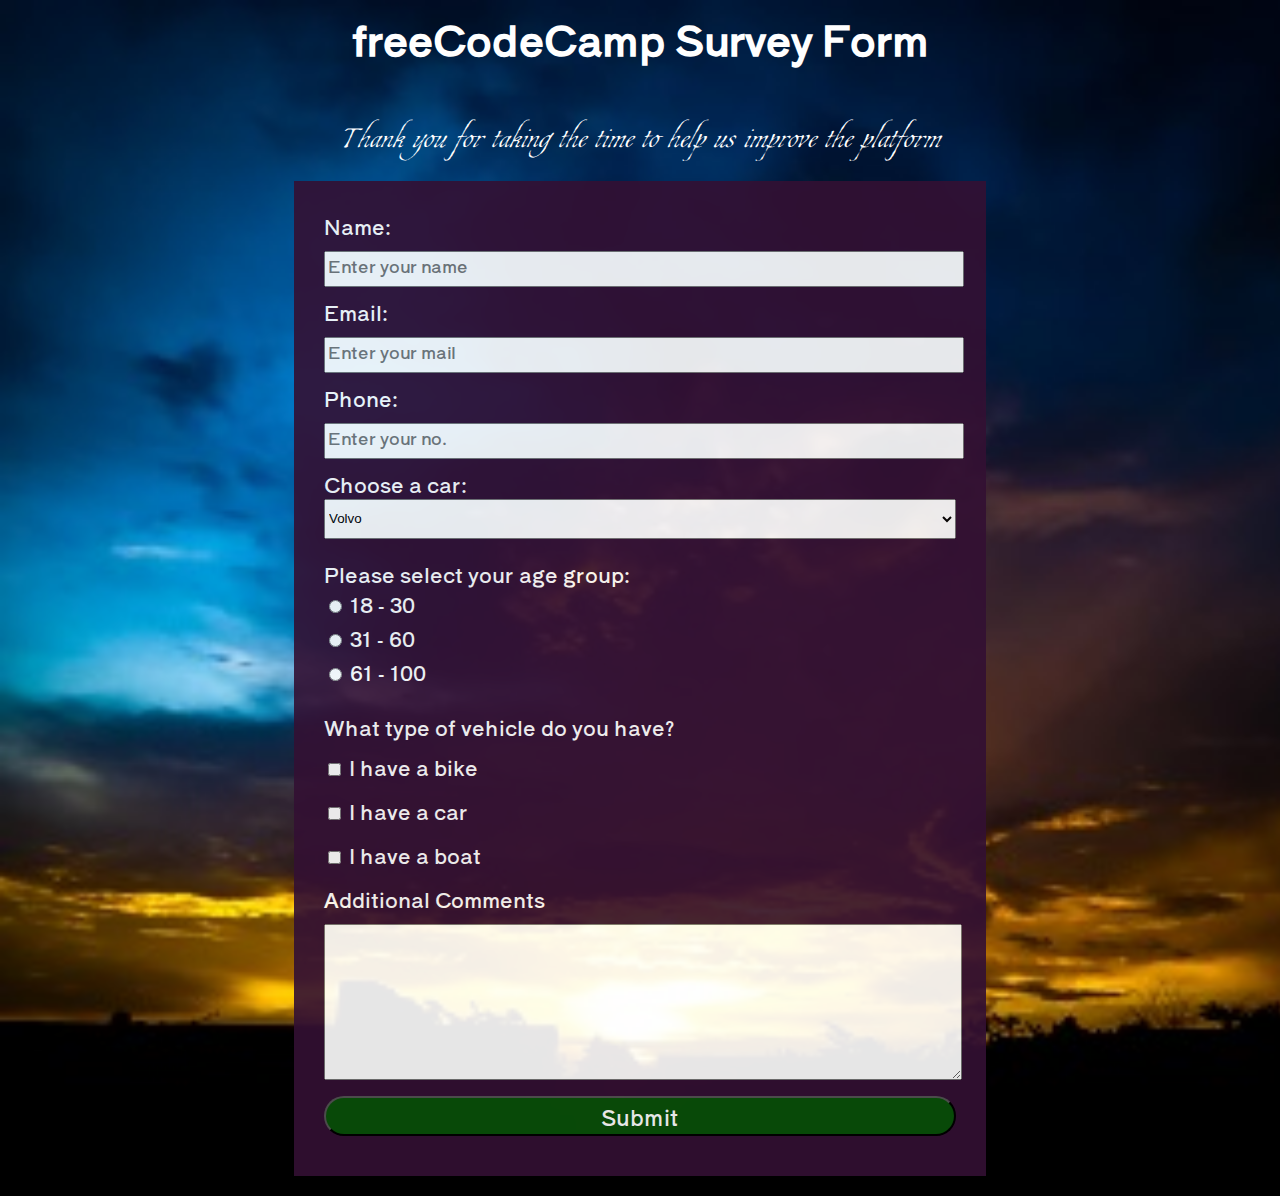
<file: index.html>
<!DOCTYPE html>
<html lang="en">
  <head>
    <meta charset="UTF-8" />
    <link rel="preconnect" href="https://fonts.googleapis.com" />
    <link rel="preconnect" href="https://fonts.gstatic.com" crossorigin />
    <link
      href="https://fonts.googleapis.com/css2?family=Estonia&family=Shippori+Antique&display=swap"
      rel="stylesheet"
    />
    <meta name="viewport" content="width=device-width" />
    <title>Survey Form</title>
    <link rel="stylesheet" type="text/css" href="./css/styles.css" />
  </head>
  <body>
    <div id="main">
      <div><h1 id="title">freeCodeCamp Survey Form</h1></div>
      <p id="description"><i>Thank you for taking the time to help us improve the platform</i></p>
      <div>
        <form id="survey-form">
          <label for="name" id="name-label">Name:</label>
          <input type="text" placeholder="Enter your name" id="name" name="name" required />
          <label for="email" id="email-label">Email:</label>
          <input type="email" placeholder="Enter your mail" id="email" name="email" required />
          <label for="number" id="number-label">Phone:</label>
          <input
            type="tel"
            placeholder="Enter your no."
            id="number"
            name="number"
            pattern="[0-9]{3}-[0-9]{2}-[0-9]{3}"
          />

          <label for="cars">Choose a car:</label>
          <select name="cars" id="cars">
            <option value="volvo" class="moto">Volvo</option>
            <option value="saab" class="moto">Saab</option>
            <option value="opel" class="moto">Opel</option>
            <option value="audi" class="moto">Audi</option>
          </select>

          <p>Please select your age group:</p>
          <div class="radio-btn">
            <input id="age1" type="radio" class="name" name="age" value="30" />
            <label for="age1">18 - 30</label>
          </div>
          <div class="radio-btn">
            <input id="age2" type="radio" class="name" name="age" value="60" />
            <label for="age2">31 - 60</label>
          </div>
          <div class="radio-btn">
            <input id="age3" type="radio" class="name" name="age" value="100" />
            <label for="age3">61 - 100</label>
          </div>

          <p class="check-text">What type of vehicle do you have?</p>
          <div class="check">
            <input type="checkbox" id="vehicle1" name="vehicle1" value="Bike" />
            <label for="vehicle1"> I have a bike</label>
          </div>
          <div class="check">
            <input type="checkbox" id="vehicle2" name="vehicle2" value="Car" />
            <label for="vehicle2"> I have a car</label>
          </div>
          <div class="check">
            <input type="checkbox" id="vehicle3" name="vehicle3" value="Boat" />
            <label for="vehicle3"> I have a boat</label>
          </div>

          <label class="comments-text" for="additional-comments"> Additional Comments</label>
          <textarea id="additional-comments" name="additional-comments" rows="6" cols="50">
          </textarea>
          <input type="submit" id="submit" value="Submit" />
        </form>
      </div>
    </div>
    <script src="https://cdn.freecodecamp.org/testable-projects-fcc/v1/bundle.js"></script>
  </body>
</html>
</file>
<file: css/styles.css>
html {
  background-image: url(../img/sunny.jpg);
  background-size: cover;
  background-repeat: no-repeat;
  color: #fff;
  font-size: 1.3em;
  font-family: 'Shippori Antique', sans-serif;
  text-align: center;
  background-color: rgb(190, 15, 190);
}

h1 {
  display: inline;
}

#description {
  font-family: 'Estonia', cursive;
  font-size: 2em;
}

#survey-form {
  width: 50%;
  margin-top: 20px;
  margin-bottom: 20px;
  margin-right: auto;
  margin-left: auto;
  text-align: left;
  background-color: rgb(51, 16, 51);
  opacity: 0.9;
  padding: 30px;
  color: #fff;
}

#email {
  height: 30px;
  width: 100%;
}

#name {
  height: 30px;
  width: 100%;
}

#number {
  height: 30px;
  width: 100%;
}

#cars {
  height: 40px;
  width: 100%;
}

::placeholder {
  font-size: 1.3em;
  font-family: 'Shippori Antique', sans-serif;
}

#additional-comments {
  height: 150px;
  width: 100%;
  margin-top: 10px;
}

#submit {
  width: 100%;
  height: 40px;
  color: white;
  background-color: rgb(9, 81, 9);
  border-radius: 20px;
  font-family: 'Shippori Antique', sans-serif;
  font-size: 1.05em;
  transition: background-color, 1s, ease-in-out, 1s;
}

.moto {
  font-size: 1.3em;
  font-family: 'Shippori Antique', sans-serif;
}

#submit:hover {
  background-color: rgb(16, 53, 16);
  transition: background-color, 1s, ease-in-out, 1s;
}

input {
  margin-top: 10px;
  margin-bottom: 10px;
}

option {
  font-size: 1.3em;
  font-family: 'Shippori Antique', sans-serif;
}

.radio-btn {
  display: block;
  margin-top: 0;
}

.check {
  display: block;
  margin-bottom: 10px;
}

p {
  margin-bottom: 0;
}

.check-text {
  margin-bottom: 10px;
}

input:focus {
  border: none;
  outline: none;
}
</file>
